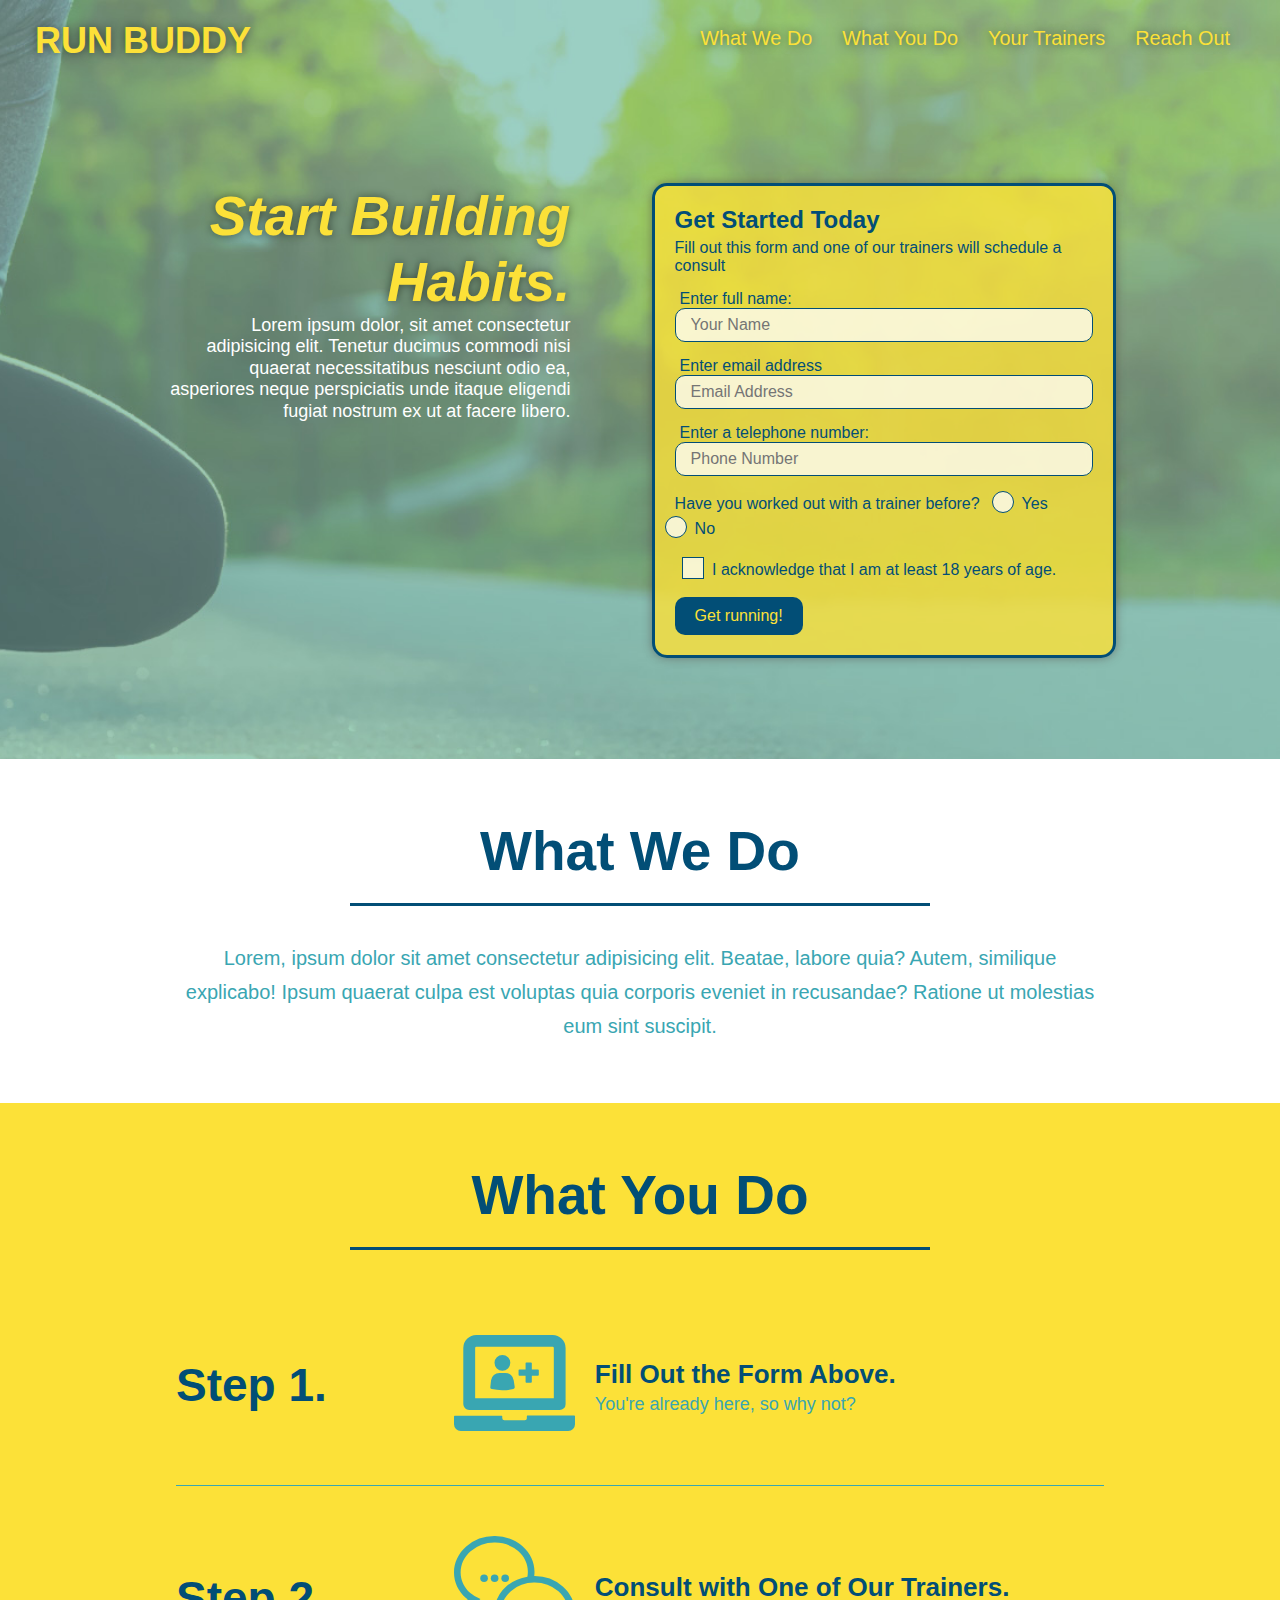
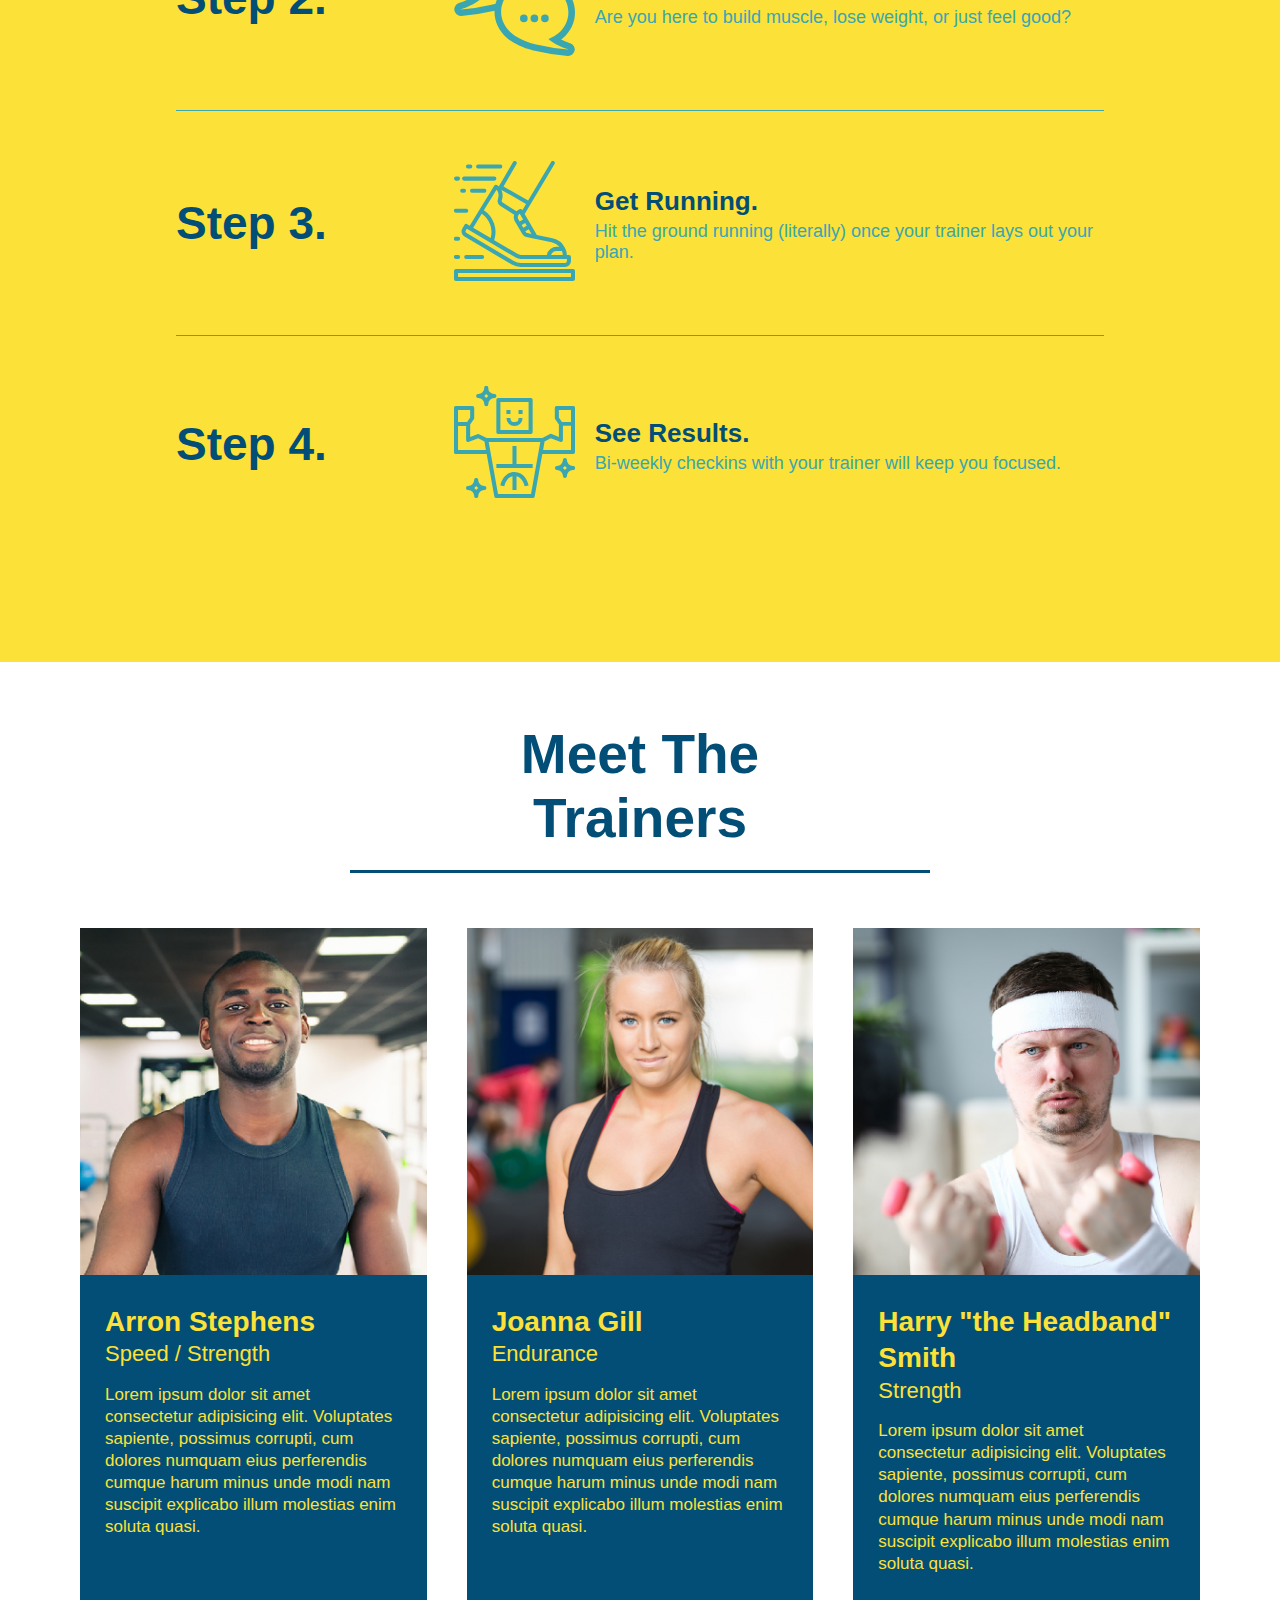
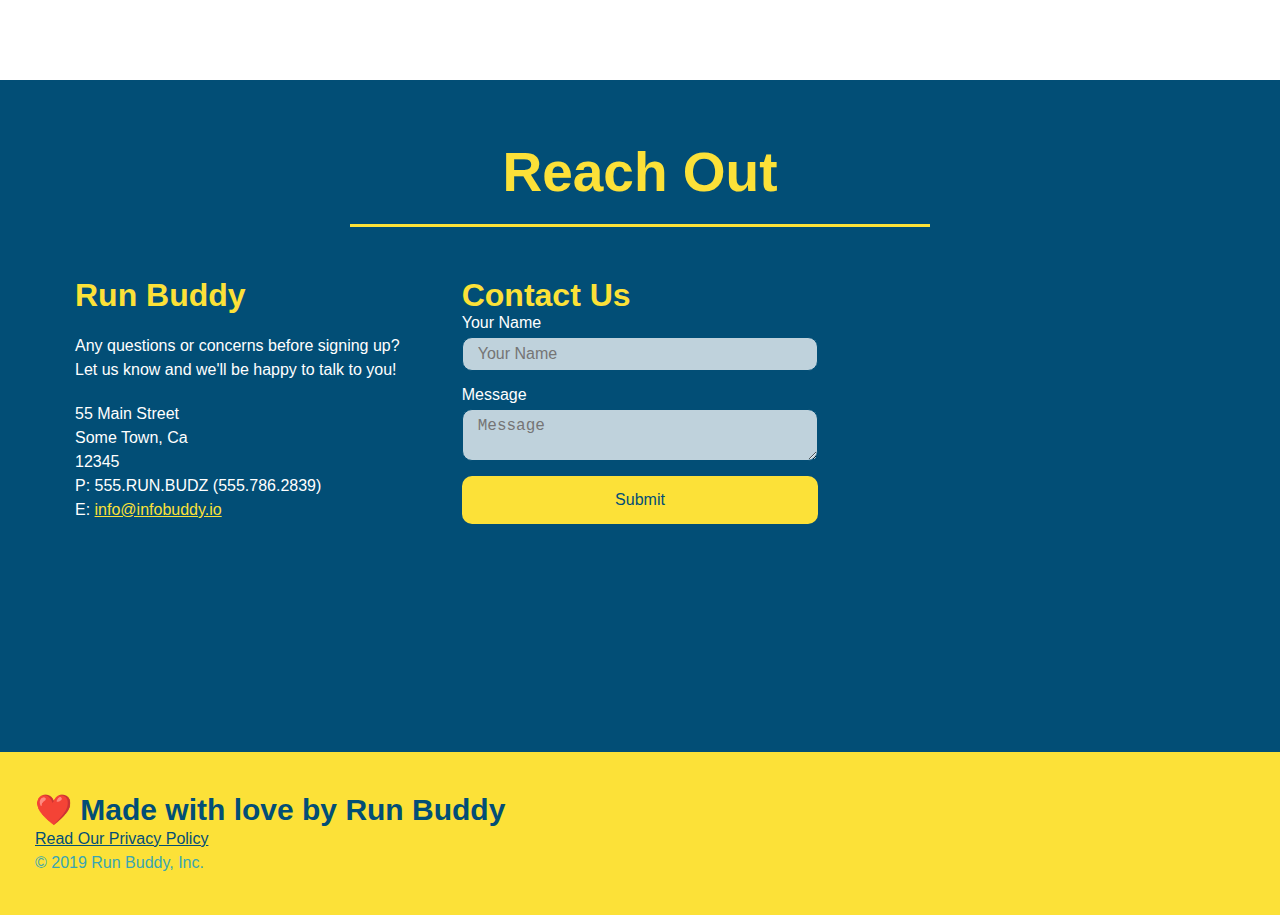
<file: index.html>
<!DOCTYPE html>
<html lang="en">
    <head>
        <meta charset="UTF-8" />
        <title>Run Buddy</title>
        <link rel="stylesheet" href="./assets/css/style.css"/>
        <meta name="viewport" content="width=device-width, initial-scale=1.0"/>
    </head>
    <body>
        <!--navigation-->
        <header>
            <h1>
                <a href="./index.html">RUN BUDDY</a>
            </h1>
            <nav>
                <ul>
                    <li>
                        <a href="#what-we-do">What We Do</a>
                    </li>
                    <li>
                        <a href="#what-you-do">What You Do</a>
                    </li>
                    <li>
                        <a href="#your-trainers">Your Trainers</a>
                    </li>
                    <li>
                        <a href="#reach-out">Reach Out</a>
                    </li>
                </ul>
            </nav>
        </header>

        <!--hero/jumbotron-->
        <section class="hero">

            <div class="hero-cta">
                <h2>Start Building Habits.</h2>
                <p>
                    Lorem ipsum dolor, sit amet consectetur adipisicing elit. Tenetur ducimus commodi nisi quaerat necessitatibus nesciunt odio ea, asperiores neque perspiciatis unde itaque eligendi fugiat nostrum ex ut at facere libero.
                </p>
            </div>
            
            <div class="hero-form">
                <h3>Get Started Today</h3>
                <p>Fill out this form and one of our trainers will schedule a consult</p>
                <form>
                    <label for="name">Enter full name:</label>
                    <input type="text" placeholder="Your Name" name="name" id="name" class="form-input"/>
                    <label for="email">Enter email address</label>
                    <input type="email" placeholder="Email Address" name="email" id="email" class="form-input"/>
                    <label for="phone">Enter a telephone number:</label>
                    <input type="tel" placeholder="Phone Number" name="phone" id="phone" class="form-input"/>
                <p>
                    Have you worked out with a trainer before?
                    <span class="radio-wrapper">
                        <input type="radio" name="trainer-confirm" id="trainer-yes"/>
                        <label for="trainer-yes">Yes</label>
                    </span>
                    <span class="radio-wrapper">
                        <input type="radio" name="trainer-confirm" id="trainer-no"/>
                        <label for="trainer-no">No</label>
                    </span>
                </p>
                <p>
                    <span class="checkbox-wrapper">
                        <input type="checkbox" name="age-conform" id="checkbox"/>
                        <label for="checkbox">
                        I acknowledge that I am at least 18 years of age.
                        </label>
                    </span>
                </p>
                    <button type="submit">
                        Get running!
                    </button>
                </form>
            </div>
        </section>

        <section id="what-we-do" class="intro">
            <div class="flex-row">
                <h2 class="section-title primary-border">What We Do</h2>
            </div>
            
            <div class="flex-row">
                <p>
                    Lorem, ipsum dolor sit amet consectetur adipisicing elit. Beatae, labore quia? Autem, similique explicabo! Ipsum quaerat culpa est voluptas quia corporis eveniet in recusandae? Ratione ut molestias eum sint suscipit.
                </p>
            </div>
        </section>

        <section id="what-you-do" class="steps">
            <div class="flex-row">
            <h2 class="section-title secondary-border">What You Do</h2>
            </div>

            <div class="step">
                <h3>Step 1.</h3>
                <div class="step-info">
                    <div class="step-img">
                        <img src="./assets/images/step-1.svg" alt=""/>
                    </div>
                    <div class="step-text">
                        <h4>Fill Out the Form Above.</h4>
                        <p>You're already here, so why not?</p>
                    </div>
                </div>
            </div>

            <div class="step">
                <h3>Step 2.</h3>
                <div class="step-info">
                    <div class="step-img">
                        <img src="./assets/images/step-2.svg" alt=""/>
                    </div>
                    <div class="step-text">
                        <h4>Consult with One of Our Trainers.</h4>
                        <p>Are you here to build muscle, lose weight, or just feel good?</p>
                    </div>
                </div>
            </div>

            <div class="step">
                <h3>Step 3.</h3>
                <div class="step-info">
                    <div class="step-img">
                        <img src="./assets/images/step-3.svg" alt=""/>
                    </div>
                    <div class="step-text">
                        <h4>Get Running.</h4>
                        <p>Hit the ground running (literally) once your trainer lays out your plan.</p>
                    </div>
                </div>
            </div>

            <div class="step">
                <h3>Step 4.</h3>
                <div class="step-info">
                    <div class="step-img">
                        <img src="./assets/images/step-4.svg" alt=""/>
                    </div>
                    <div class="step-text">
                        <h4>See Results.</h4>
                        <p>Bi-weekly checkins with your trainer will keep you focused.</p>
                    </div>
                </div>
            </div>
        </section>

        <section id="your-trainers">
            <div class="flex-row">
            <h2 class="section-title primary-border">
                Meet The Trainers
            </h2>
            </div>

            <div class="trainers">
                <article class="trainer">
                <img src="./assets/images/trainer-1.jpg" alt="Arron Stephens in his workout clothes, ready to pump iron"/>
                <div class="trainer-bio">
                    <h3 class="trainer-name">Arron Stephens</h3>
                    <h4 class="trainer-role">Speed / Strength</h4>
                    <p>
                        Lorem ipsum dolor sit amet consectetur adipisicing elit. Voluptates sapiente, possimus corrupti, cum dolores numquam eius perferendis cumque harum minus unde modi nam suscipit explicabo illum molestias enim soluta quasi.
                    </p>
                </div>
            </article>   
            
            <article class="trainer"> 
                <img src="./assets/images/trainer-2.jpg" alt="Joanna Gill cooling off after a workout"/>
                <div class="trainer-bio">
                    <h3 class="trainer-name">Joanna Gill</h3>
                    <h4 class="trainer-role">Endurance</h4>
                    <p>
                        Lorem ipsum dolor sit amet consectetur adipisicing elit. Voluptates sapiente, possimus corrupti, cum dolores numquam eius perferendis cumque harum minus unde modi nam suscipit explicabo illum molestias enim soluta quasi.
                    </p>
                </div>
            </article>

            <article class="trainer">
                <img src="./assets/images/trainer-3.jpg" alt="Harry Smith wearing a headband and lifting comically small pink weight"/>
                <div class="trainer-bio">
                    <h3 class="trainer-name">Harry "the Headband" Smith</h3>
                    <h4 class="trainer-role">Strength</h4>
                    <p>
                        Lorem ipsum dolor sit amet consectetur adipisicing elit. Voluptates sapiente, possimus corrupti, cum dolores numquam eius perferendis cumque harum minus unde modi nam suscipit explicabo illum molestias enim soluta quasi.
                    </p>
                </div>
            </article>
            </div>
        </section>

        <section id="reach-out" class="contact">

            <div class="flex-row">
            <h2 class="section-title secondary-border">Reach Out</h2>
            </div>

            <div class="contact-info">
                <div>
                <h3>Run Buddy</h3>
                <p>
                    Any questions or concerns before signing up?
                    <br/>
                    Let us know and we'll be happy to talk to you!
                </p>
                <address>
                    55 Main Street <br/>
                    Some Town, Ca <br/>
                    12345 <br/>
                    P: 555.RUN.BUDZ (555.786.2839) <br/>
                    E: <a href="mailto:info@runbuddy.io">info@infobuddy.io</a>
                </address>
                </div>

                <div class="contact-form">
                    <h3>Contact Us</h3>
                    <form>
                        <label for="contact-name">Your Name</label>
                        <input type="text" id="contact-name" placeholder="Your Name"/>

                        <label for="contact-message">Message</label>
                        <textarea id="contact-message" placeholder="Message"></textarea>

                        <button type="submit">Submit</button>
                    </form>
                </div>

                <iframe src="https://www.google.com/maps/embed?pb=!1m18!1m12!1m3!1d3147.1079747227936!2d-120.42364418397035!3d37.92790791110593!2m3!1f0!2f0!3f0!3m2!1i1024!2i768!4f13.1!3m3!1m2!1s0x8090c49129b6ac57%3A0xb56c7eb95a2cd8bd!2sMain%20St%2C%20California%2095327!5e0!3m2!1sen!2sus!4v1616426329495!5m2!1sen!2sus" 
                width="400" 
                height="400" 
                style="border:0;" 
                allowfullscreen="" 
                loading="lazy">
                </iframe>
            </div>
        </section>

        <footer>
            <h2>❤️ Made with love by Run Buddy</h2>
            <div>
                <a href="./privacy-policy.html">Read Our Privacy Policy</a><br/>
                &copy; 2019 Run Buddy, Inc.
            </div>
        </footer>       
    </body>
</html>
</file>
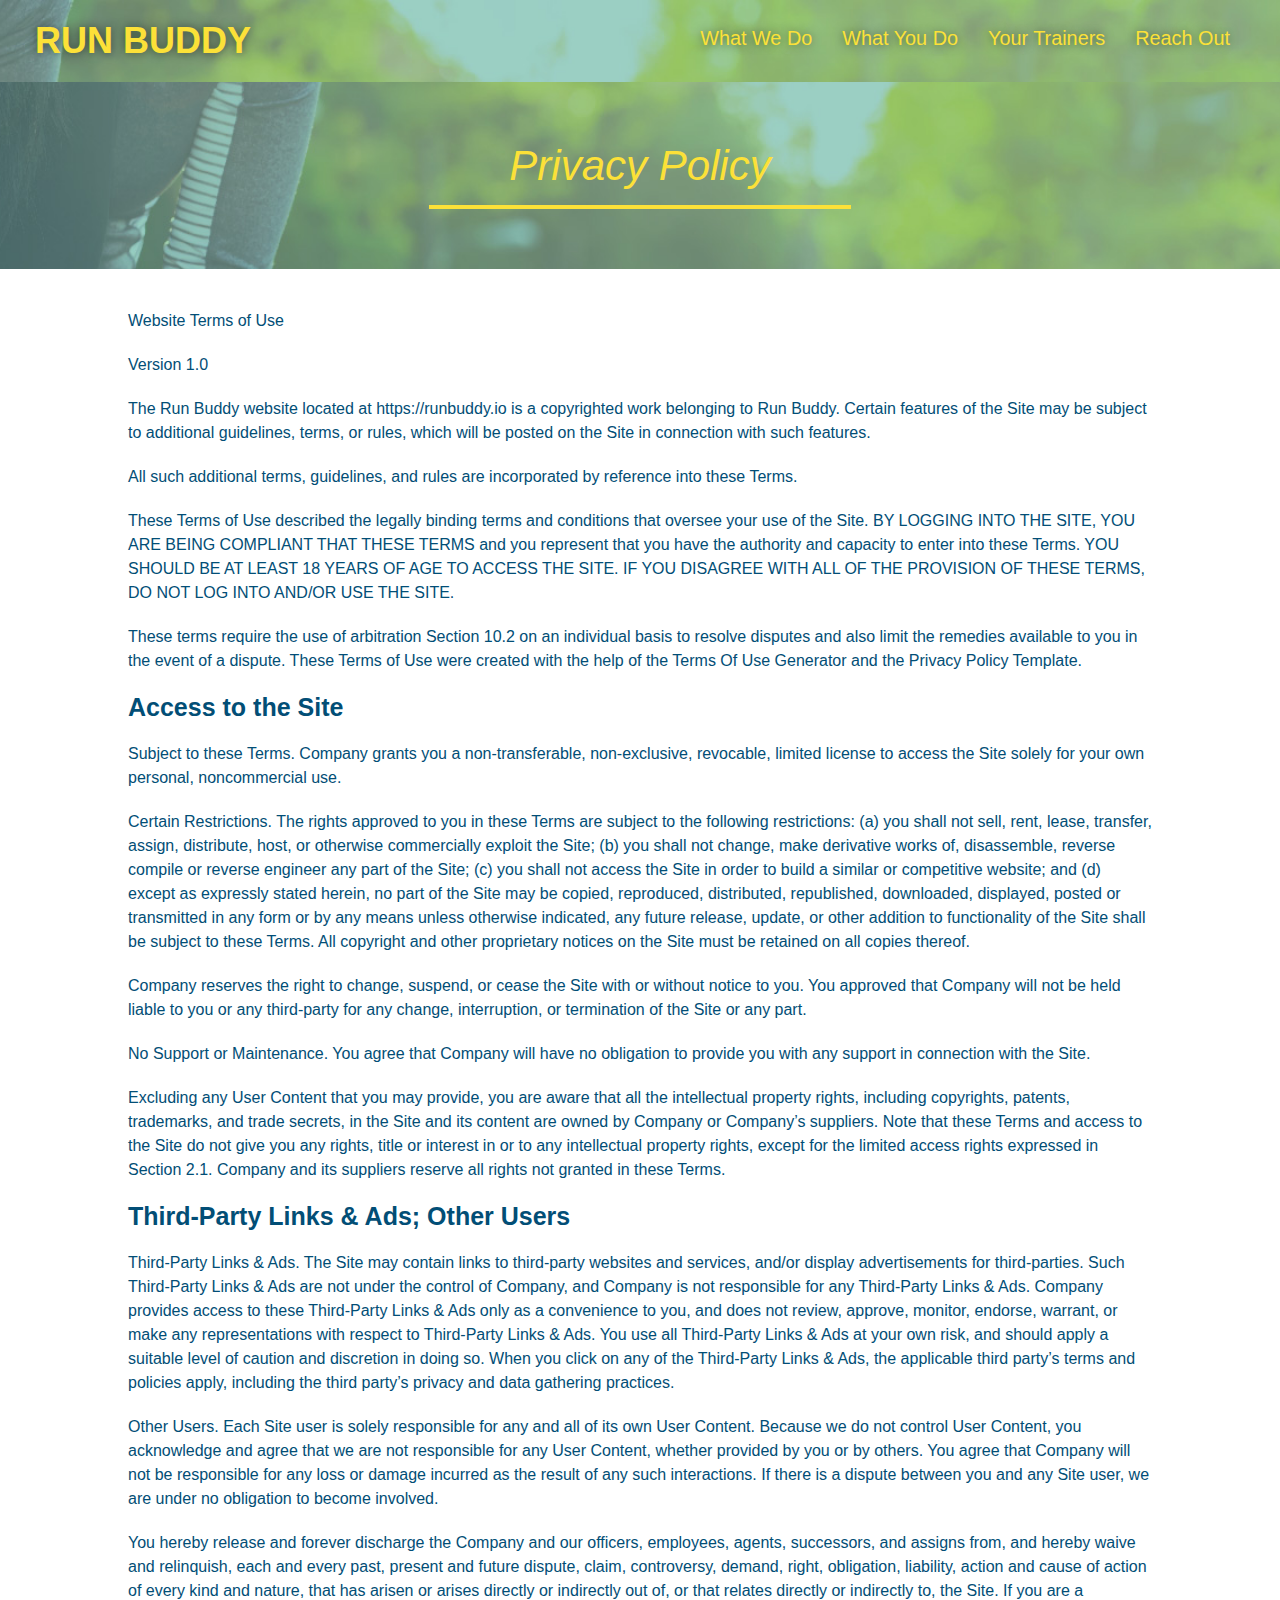
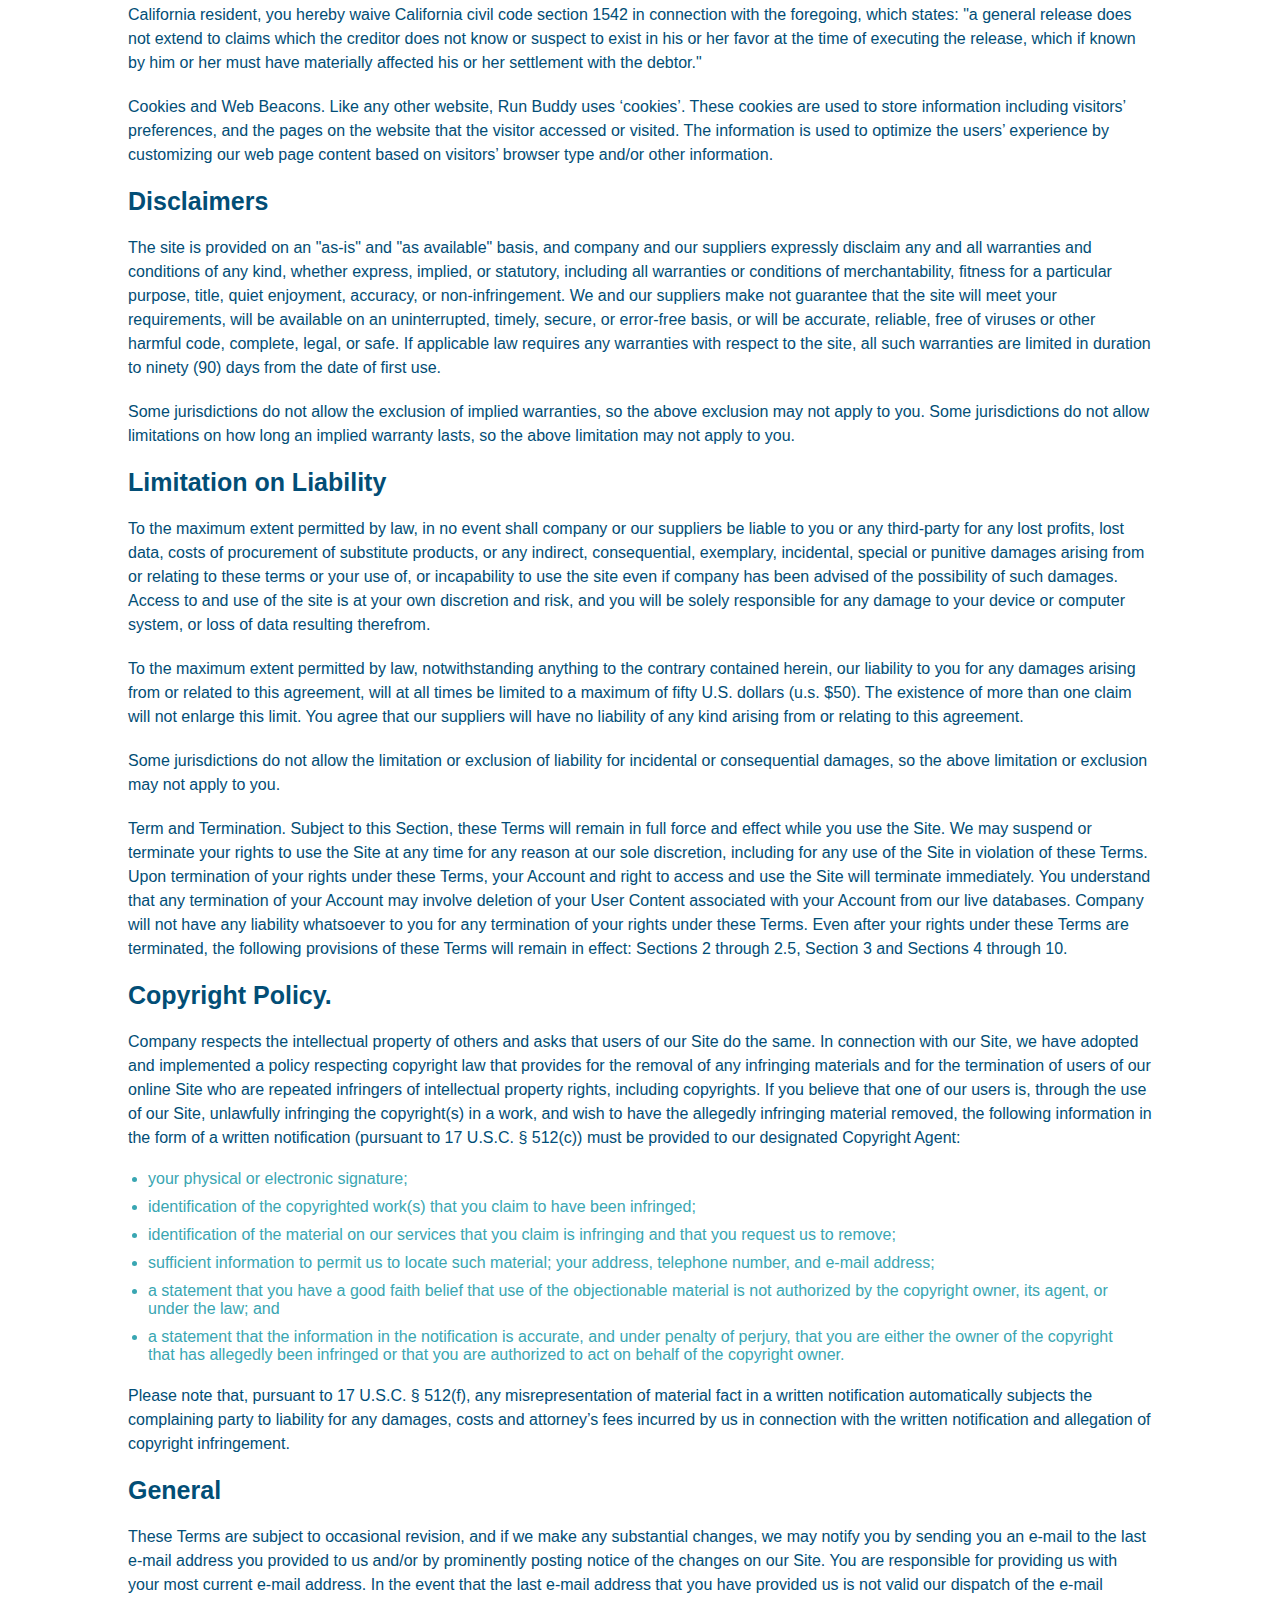
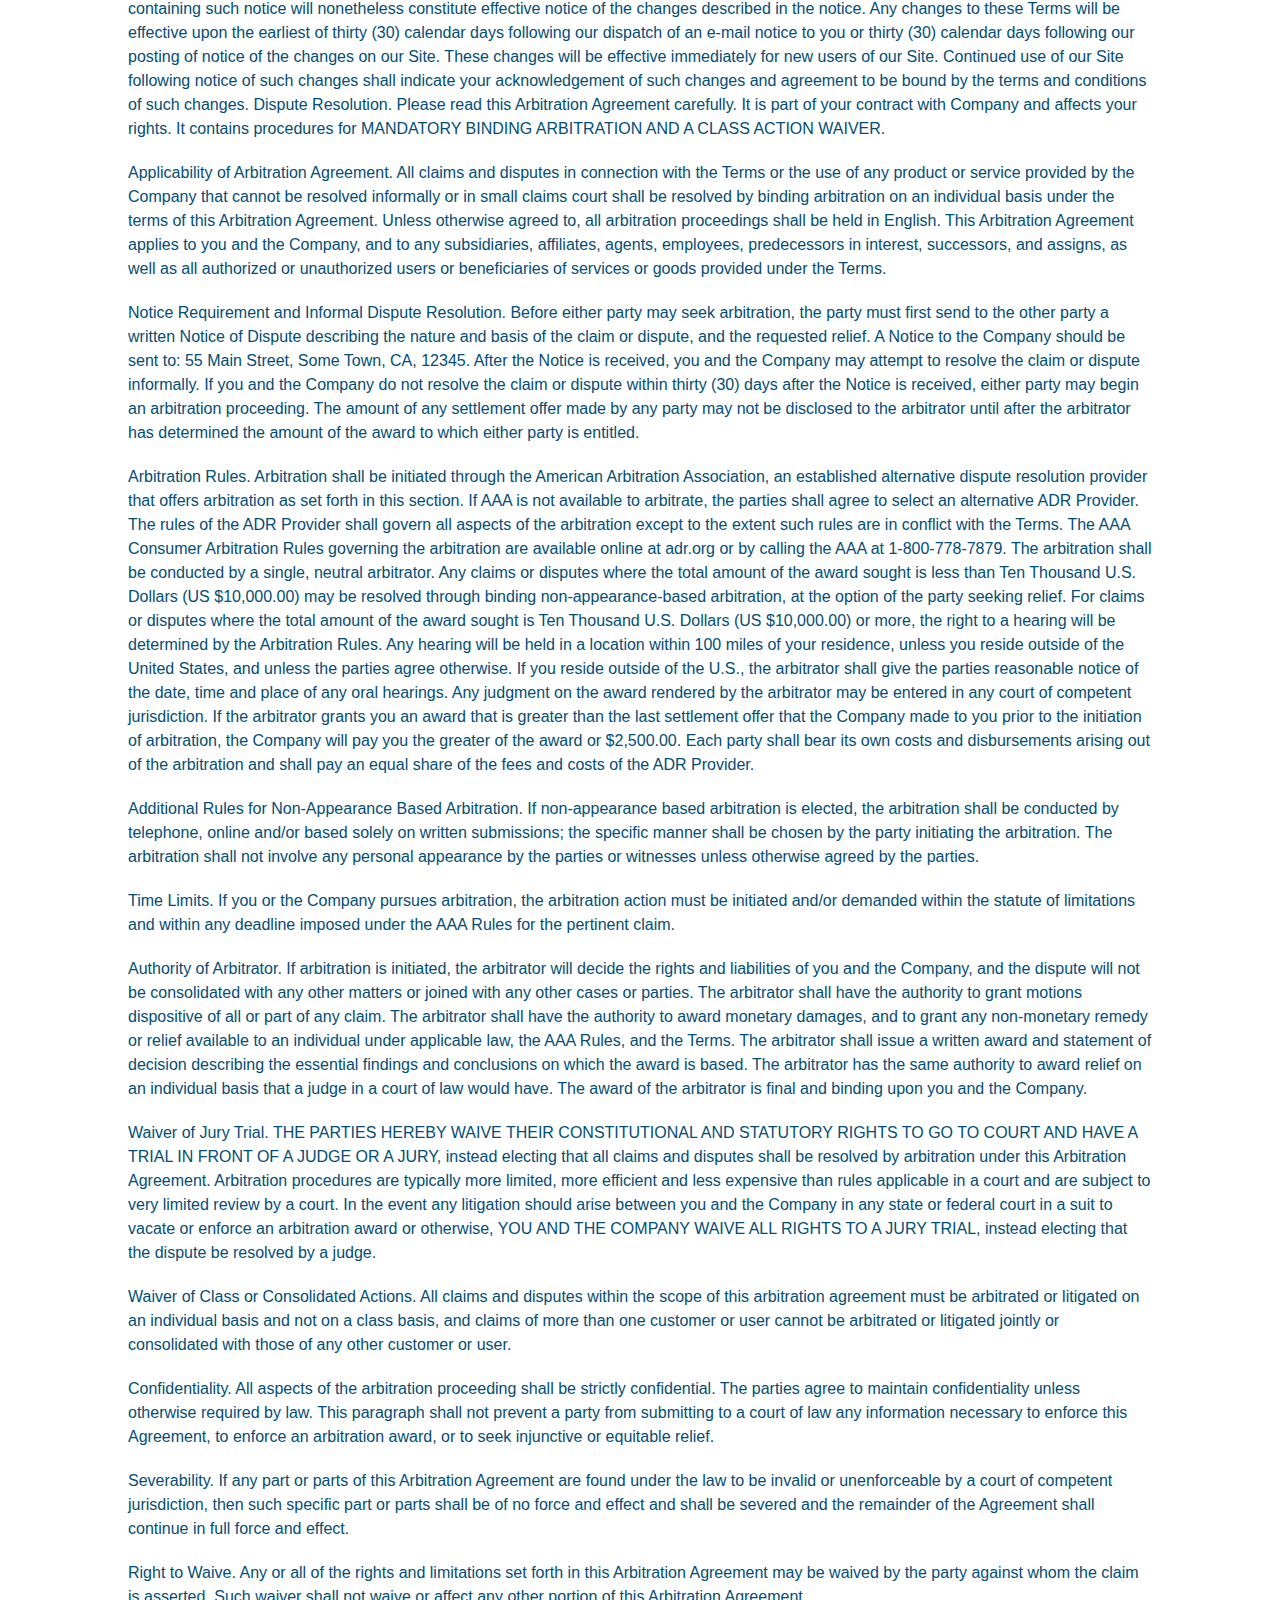
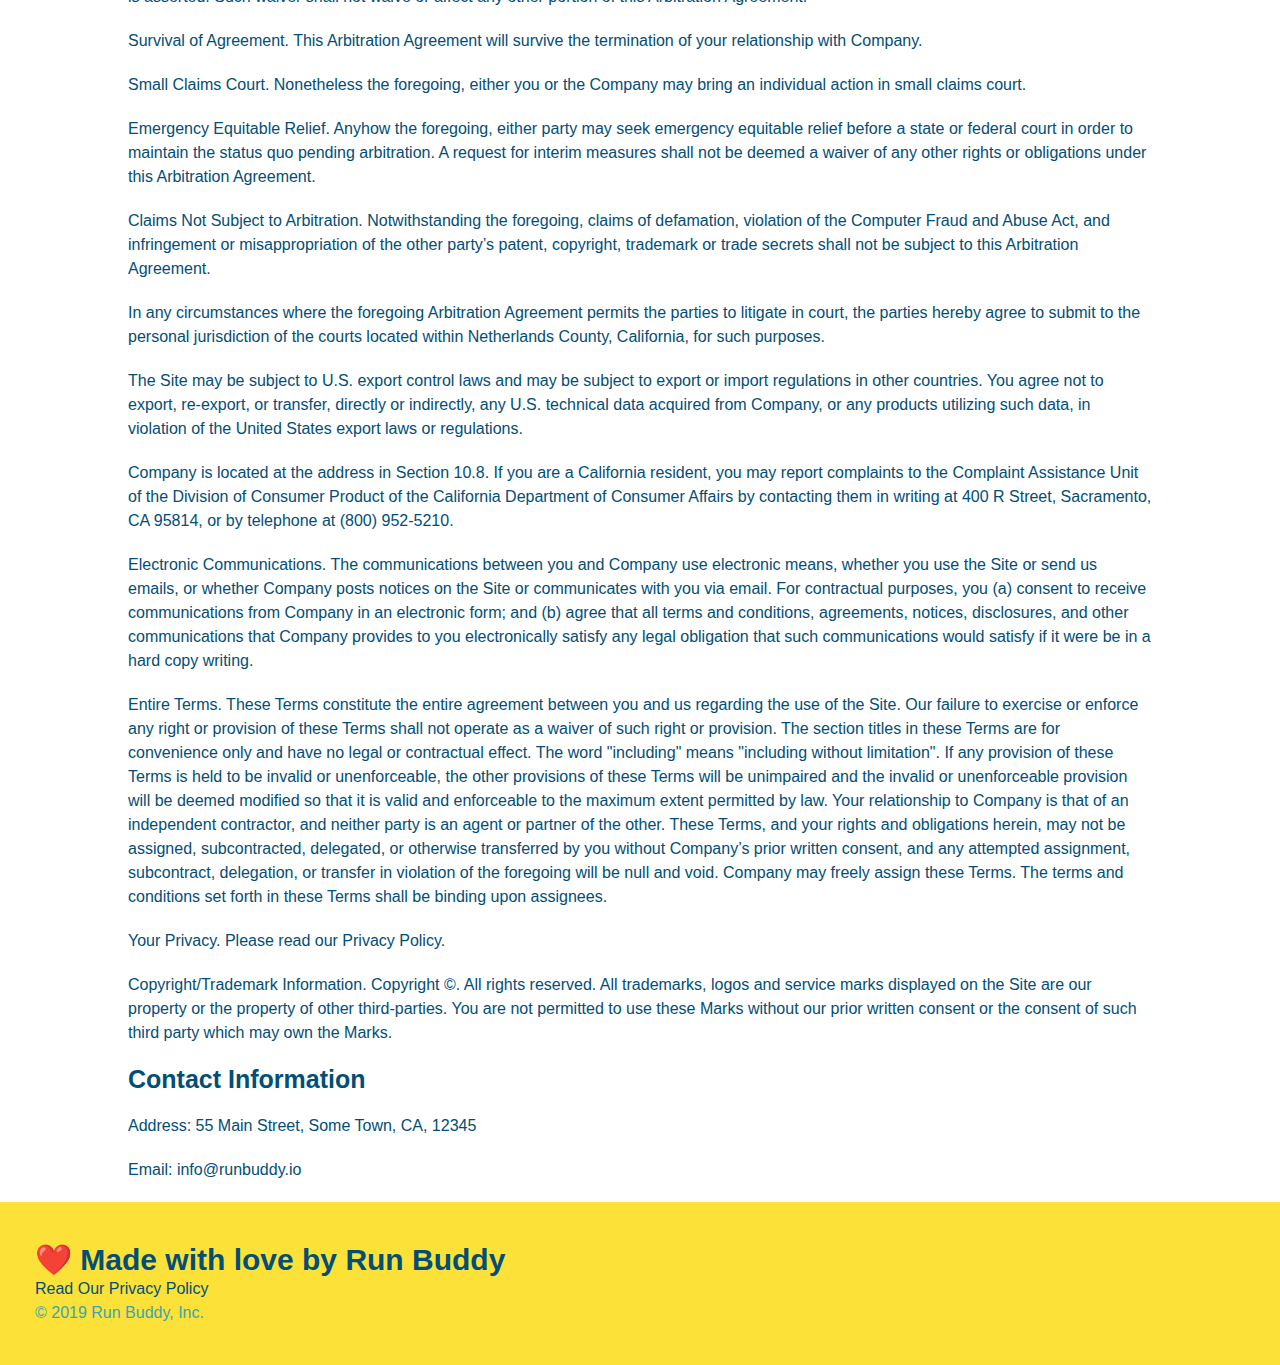
<file: privacy-policy.html>
<!DOCTYPE html>
<html lang="en">
  <head>
    <meta charset="UTF-8"/>
    <title class >Privacy Policy - Run Buddy</title>  
    <link rel="stylesheet" href="./assets/css/style.css"/>
    <link rel="stylesheet" href="./assets/css/secondary-styles.css"/>
    <meta name="viewport" content="width=device-width, initial-scale=1.0"/>
  </head>

  <body>
    <header>
        <h1>
            <a href="./index.html">RUN BUDDY</a>
        </h1>
        <nav>
            <ul>
                <li>
                    <a href="./index.html#what-we-do">What We Do</a>
                </li>
                <li>
                    <a href="./index.html#what-you-do">What You Do</a>
                </li>
                <li>
                    <a href="./index.html#your-trainers">Your Trainers</a>
                </li>
                <li>
                    <a href="./index.html#reach-out">Reach Out</a>
                </li>
            </ul>
        </nav>
    </header>
  
    <section class="hero">
      <h2 class="page-title">
        Privacy Policy
      </h2>
    </section>

    <article class="secondary-content">

    <p>
        Website Terms of Use
      </p>

      <p>
        Version 1.0
      </p>

      <p>
        The Run Buddy website located at https://runbuddy.io is a copyrighted work belonging to Run Buddy. Certain
        features of the Site may be subject to additional guidelines, terms, or rules, which will be posted on the Site
        in connection with such features.
      </p>

      <p>
        All such additional terms, guidelines, and rules are incorporated by reference into these Terms.
      </p>

      <p>
        These Terms of Use described the legally binding terms and conditions that oversee your use of the Site. BY
        LOGGING INTO THE SITE, YOU ARE BEING COMPLIANT THAT THESE TERMS and you represent that you have the authority
        and capacity to enter into these Terms. YOU SHOULD BE AT LEAST 18 YEARS OF AGE TO ACCESS THE SITE. IF YOU
        DISAGREE WITH ALL OF THE PROVISION OF THESE TERMS, DO NOT LOG INTO AND/OR USE THE SITE.
      </p>

      <p>
        These terms require the use of arbitration Section 10.2 on an individual basis to resolve disputes and also
        limit the remedies available to you in the event of a dispute. These Terms of Use were created with the help of
        the Terms Of Use Generator and the Privacy Policy Template.
      </p>

      <h3>
        Access to the Site
      </h3>

      <p>
        Subject to these Terms. Company grants you a non-transferable, non-exclusive, revocable, limited license to
        access the Site solely for your own personal, noncommercial use.
      </p>

      <p>
        Certain Restrictions. The rights approved to you in these Terms are subject to the following restrictions: (a)
        you shall not sell, rent, lease, transfer, assign, distribute, host, or otherwise commercially exploit the Site;
        (b) you shall not change, make derivative works of, disassemble, reverse compile or reverse engineer any part of
        the Site; (c) you shall not access the Site in order to build a similar or competitive website; and (d) except
        as expressly stated herein, no part of the Site may be copied, reproduced, distributed, republished, downloaded,
        displayed, posted or transmitted in any form or by any means unless otherwise indicated, any future release,
        update, or other addition to functionality of the Site shall be subject to these Terms. All copyright and other
        proprietary notices on the Site must be retained on all copies thereof.
      </p>

      <p>
        Company reserves the right to change, suspend, or cease the Site with or without notice to you. You approved
        that Company will not be held liable to you or any third-party for any change, interruption, or termination of
        the Site or any part.
      </p>

      <p>
        No Support or Maintenance. You agree that Company will have no obligation to provide you with any support in
        connection with the Site.
      </p>

      <p>
        Excluding any User Content that you may provide, you are aware that all the intellectual property rights,
        including copyrights, patents, trademarks, and trade secrets, in the Site and its content are owned by Company
        or Company’s suppliers. Note that these Terms and access to the Site do not give you any rights, title or
        interest in or to any intellectual property rights, except for the limited access rights expressed in Section
        2.1. Company and its suppliers reserve all rights not granted in these Terms.
      </p>

      <h3>
        Third-Party Links & Ads; Other Users
      </h3>

      <p>
        Third-Party Links & Ads. The Site may contain links to third-party websites and services, and/or display
        advertisements for third-parties. Such Third-Party Links & Ads are not under the control of Company, and Company
        is not responsible for any Third-Party Links & Ads. Company provides access to these Third-Party Links & Ads
        only as a convenience to you, and does not review, approve, monitor, endorse, warrant, or make any
        representations with respect to Third-Party Links & Ads. You use all Third-Party Links & Ads at your own risk,
        and should apply a suitable level of caution and discretion in doing so. When you click on any of the
        Third-Party Links & Ads, the applicable third party’s terms and policies apply, including the third party’s
        privacy and data gathering practices.
      </p>

      <p>
        Other Users. Each Site user is solely responsible for any and all of its own User Content. Because we do not
        control User Content, you acknowledge and agree that we are not responsible for any User Content, whether
        provided by you or by others. You agree that Company will not be responsible for any loss or damage incurred as
        the result of any such interactions. If there is a dispute between you and any Site user, we are under no
        obligation to become involved.
      </p>

      <p>
        You hereby release and forever discharge the Company and our officers, employees, agents, successors, and
        assigns from, and hereby waive and relinquish, each and every past, present and future dispute, claim,
        controversy, demand, right, obligation, liability, action and cause of action of every kind and nature, that has
        arisen or arises directly or indirectly out of, or that relates directly or indirectly to, the Site. If you are
        a California resident, you hereby waive California civil code section 1542 in connection with the foregoing,
        which states: "a general release does not extend to claims which the creditor does not know or suspect to exist
        in his or her favor at the time of executing the release, which if known by him or her must have materially
        affected his or her settlement with the debtor."
      </p>

      <p>
        Cookies and Web Beacons. Like any other website, Run Buddy uses ‘cookies’. These cookies are used to store
        information including visitors’ preferences, and the pages on the website that the visitor accessed or visited.
        The information is used to optimize the users’ experience by customizing our web page content based on visitors’
        browser type and/or other information.
      </p>

      <h3>
        Disclaimers
      </h3>

      <p>
        The site is provided on an "as-is" and "as available" basis, and company and our suppliers expressly disclaim
        any and all warranties and conditions of any kind, whether express, implied, or statutory, including all
        warranties or conditions of merchantability, fitness for a particular purpose, title, quiet enjoyment, accuracy,
        or non-infringement. We and our suppliers make not guarantee that the site will meet your requirements, will be
        available on an uninterrupted, timely, secure, or error-free basis, or will be accurate, reliable, free of
        viruses or other harmful code, complete, legal, or safe. If applicable law requires any warranties with respect
        to the site, all such warranties are limited in duration to ninety (90) days from the date of first use.
      </p>

      <p>
        Some jurisdictions do not allow the exclusion of implied warranties, so the above exclusion may not apply to
        you. Some jurisdictions do not allow limitations on how long an implied warranty lasts, so the above limitation
        may not apply to you.
      </p>

      <h3>
        Limitation on Liability
      </h3>

      <p>
        To the maximum extent permitted by law, in no event shall company or our suppliers be liable to you or any
        third-party for any lost profits, lost data, costs of procurement of substitute products, or any indirect,
        consequential, exemplary, incidental, special or punitive damages arising from or relating to these terms or
        your use of, or incapability to use the site even if company has been advised of the possibility of such
        damages. Access to and use of the site is at your own discretion and risk, and you will be solely responsible
        for any damage to your device or computer system, or loss of data resulting therefrom.
      </p>

      <p>
        To the maximum extent permitted by law, notwithstanding anything to the contrary contained herein, our liability
        to you for any damages arising from or related to this agreement, will at all times be limited to a maximum of
        fifty U.S. dollars (u.s. $50). The existence of more than one claim will not enlarge this limit. You agree that
        our suppliers will have no liability of any kind arising from or relating to this agreement.
      </p>

      <p>
        Some jurisdictions do not allow the limitation or exclusion of liability for incidental or consequential
        damages, so the above limitation or exclusion may not apply to you.
      </p>

      <p>
        Term and Termination. Subject to this Section, these Terms will remain in full force and effect while you use
        the Site. We may suspend or terminate your rights to use the Site at any time for any reason at our sole
        discretion, including for any use of the Site in violation of these Terms. Upon termination of your rights under
        these Terms, your Account and right to access and use the Site will terminate immediately. You understand that
        any termination of your Account may involve deletion of your User Content associated with your Account from our
        live databases. Company will not have any liability whatsoever to you for any termination of your rights under
        these Terms. Even after your rights under these Terms are terminated, the following provisions of these Terms
        will remain in effect: Sections 2 through 2.5, Section 3 and Sections 4 through 10.
      </p>

      <h3>
        Copyright Policy.
      </h3>

      <p>
        Company respects the intellectual property of others and asks that users of our Site do the same. In connection
        with our Site, we have adopted and implemented a policy respecting copyright law that provides for the removal
        of any infringing materials and for the termination of users of our online Site who are repeated infringers of
        intellectual property rights, including copyrights. If you believe that one of our users is, through the use of
        our Site, unlawfully infringing the copyright(s) in a work, and wish to have the allegedly infringing material
        removed, the following information in the form of a written notification (pursuant to 17 U.S.C. § 512(c)) must
        be provided to our designated Copyright Agent:
      </p>

      <ul>
        <li>
          your physical or electronic signature;
        </li>
        <li>
          identification of the copyrighted work(s) that you claim to have been infringed;
        </li>
        <li>
          identification of the material on our services that you claim is infringing and that you request us to remove;
        </li>
        <li>
          sufficient information to permit us to locate such material; your address, telephone number, and e-mail
          address;
        </li>
        <li>
          a statement that you have a good faith belief that use of the objectionable material is not authorized by the
          copyright owner, its agent, or under the law; and
        </li>
        <li>
          a statement that the information in the notification is accurate, and under penalty of perjury, that you are
          either the owner of the copyright that has allegedly been infringed or that you are authorized to act on
          behalf of the copyright owner.
        </li>
      </ul>

      <p>
        Please note that, pursuant to 17 U.S.C. § 512(f), any misrepresentation of material fact in a written
        notification automatically subjects the complaining party to liability for any damages, costs and attorney’s
        fees incurred by us in connection with the written notification and allegation of copyright infringement.
      </p>

      <h3>
        General
      </h3>

      <p>
        These Terms are subject to occasional revision, and if we make any substantial changes, we may notify you by
        sending you an e-mail to the last e-mail address you provided to us and/or by prominently posting notice of the
        changes on our Site. You are responsible for providing us with your most current e-mail address. In the event
        that the last e-mail address that you have provided us is not valid our dispatch of the e-mail containing such
        notice will nonetheless constitute effective notice of the changes described in the notice. Any changes to these
        Terms will be effective upon the earliest of thirty (30) calendar days following our dispatch of an e-mail
        notice to you or thirty (30) calendar days following our posting of notice of the changes on our Site. These
        changes will be effective immediately for new users of our Site. Continued use of our Site following notice of
        such changes shall indicate your acknowledgement of such changes and agreement to be bound by the terms and
        conditions of such changes. Dispute Resolution. Please read this Arbitration Agreement carefully. It is part of
        your contract with Company and affects your rights. It contains procedures for MANDATORY BINDING ARBITRATION AND
        A CLASS ACTION WAIVER.
      </p>

      <p>
        Applicability of Arbitration Agreement. All claims and disputes in connection with the Terms or the use of any
        product or service provided by the Company that cannot be resolved informally or in small claims court shall be
        resolved by binding arbitration on an individual basis under the terms of this Arbitration Agreement. Unless
        otherwise agreed to, all arbitration proceedings shall be held in English. This Arbitration Agreement applies to
        you and the Company, and to any subsidiaries, affiliates, agents, employees, predecessors in interest,
        successors, and assigns, as well as all authorized or unauthorized users or beneficiaries of services or goods
        provided under the Terms.
      </p>

      <p>
        Notice Requirement and Informal Dispute Resolution. Before either party may seek arbitration, the party must
        first send to the other party a written Notice of Dispute describing the nature and basis of the claim or
        dispute, and the requested relief. A Notice to the Company should be sent to: 55 Main Street, Some Town, CA,
        12345. After the Notice is received, you and the Company may attempt to resolve the claim or dispute informally.
        If you and the Company do not resolve the claim or dispute within thirty (30) days after the Notice is received,
        either party may begin an arbitration proceeding. The amount of any settlement offer made by any party may not
        be disclosed to the arbitrator until after the arbitrator has determined the amount of the award to which either
        party is entitled.
      </p>

      <p>
        Arbitration Rules. Arbitration shall be initiated through the American Arbitration Association, an established
        alternative dispute resolution provider that offers arbitration as set forth in this section. If AAA is not
        available to arbitrate, the parties shall agree to select an alternative ADR Provider. The rules of the ADR
        Provider shall govern all aspects of the arbitration except to the extent such rules are in conflict with the
        Terms. The AAA Consumer Arbitration Rules governing the arbitration are available online at adr.org or by
        calling the AAA at 1-800-778-7879. The arbitration shall be conducted by a single, neutral arbitrator. Any
        claims or disputes where the total amount of the award sought is less than Ten Thousand U.S. Dollars (US
        $10,000.00) may be resolved through binding non-appearance-based arbitration, at the option of the party seeking
        relief. For claims or disputes where the total amount of the award sought is Ten Thousand U.S. Dollars (US
        $10,000.00) or more, the right to a hearing will be determined by the Arbitration Rules. Any hearing will be
        held in a location within 100 miles of your residence, unless you reside outside of the United States, and
        unless the parties agree otherwise. If you reside outside of the U.S., the arbitrator shall give the parties
        reasonable notice of the date, time and place of any oral hearings. Any judgment on the award rendered by the
        arbitrator may be entered in any court of competent jurisdiction. If the arbitrator grants you an award that is
        greater than the last settlement offer that the Company made to you prior to the initiation of arbitration, the
        Company will pay you the greater of the award or $2,500.00. Each party shall bear its own costs and
        disbursements arising out of the arbitration and shall pay an equal share of the fees and costs of the ADR
        Provider.
      </p>

      <p>
        Additional Rules for Non-Appearance Based Arbitration. If non-appearance based arbitration is elected, the
        arbitration shall be conducted by telephone, online and/or based solely on written submissions; the specific
        manner shall be chosen by the party initiating the arbitration. The arbitration shall not involve any personal
        appearance by the parties or witnesses unless otherwise agreed by the parties.
      </p>

      <p>
        Time Limits. If you or the Company pursues arbitration, the arbitration action must be initiated and/or demanded
        within the statute of limitations and within any deadline imposed under the AAA Rules for the pertinent claim.
      </p>

      <p>
        Authority of Arbitrator. If arbitration is initiated, the arbitrator will decide the rights and liabilities of
        you and the Company, and the dispute will not be consolidated with any other matters or joined with any other
        cases or parties. The arbitrator shall have the authority to grant motions dispositive of all or part of any
        claim. The arbitrator shall have the authority to award monetary damages, and to grant any non-monetary remedy
        or relief available to an individual under applicable law, the AAA Rules, and the Terms. The arbitrator shall
        issue a written award and statement of decision describing the essential findings and conclusions on which the
        award is based. The arbitrator has the same authority to award relief on an individual basis that a judge in a
        court of law would have. The award of the arbitrator is final and binding upon you and the Company.
      </p>

      <p>
        Waiver of Jury Trial. THE PARTIES HEREBY WAIVE THEIR CONSTITUTIONAL AND STATUTORY RIGHTS TO GO TO COURT AND HAVE
        A TRIAL IN FRONT OF A JUDGE OR A JURY, instead electing that all claims and disputes shall be resolved by
        arbitration under this Arbitration Agreement. Arbitration procedures are typically more limited, more efficient
        and less expensive than rules applicable in a court and are subject to very limited review by a court. In the
        event any litigation should arise between you and the Company in any state or federal court in a suit to vacate
        or enforce an arbitration award or otherwise, YOU AND THE COMPANY WAIVE ALL RIGHTS TO A JURY TRIAL, instead
        electing that the dispute be resolved by a judge.
      </p>

      <p>
        Waiver of Class or Consolidated Actions. All claims and disputes within the scope of this arbitration agreement
        must be arbitrated or litigated on an individual basis and not on a class basis, and claims of more than one
        customer or user cannot be arbitrated or litigated jointly or consolidated with those of any other customer or
        user.
      </p>

      <p>
        Confidentiality. All aspects of the arbitration proceeding shall be strictly confidential. The parties agree to
        maintain confidentiality unless otherwise required by law. This paragraph shall not prevent a party from
        submitting to a court of law any information necessary to enforce this Agreement, to enforce an arbitration
        award, or to seek injunctive or equitable relief.
      </p>

      <p>
        Severability. If any part or parts of this Arbitration Agreement are found under the law to be invalid or
        unenforceable by a court of competent jurisdiction, then such specific part or parts shall be of no force and
        effect and shall be severed and the remainder of the Agreement shall continue in full force and effect.
      </p>

      <p>
        Right to Waive. Any or all of the rights and limitations set forth in this Arbitration Agreement may be waived
        by the party against whom the claim is asserted. Such waiver shall not waive or affect any other portion of this
        Arbitration Agreement.
      </p>

      <p>
        Survival of Agreement. This Arbitration Agreement will survive the termination of your relationship with
        Company.
      </p>

      <p>
        Small Claims Court. Nonetheless the foregoing, either you or the Company may bring an individual action in small
        claims court.
      </p>

      <p>
        Emergency Equitable Relief. Anyhow the foregoing, either party may seek emergency equitable relief before a
        state or federal court in order to maintain the status quo pending arbitration. A request for interim measures
        shall not be deemed a waiver of any other rights or obligations under this Arbitration Agreement.
      </p>

      <p>
        Claims Not Subject to Arbitration. Notwithstanding the foregoing, claims of defamation, violation of the
        Computer Fraud and Abuse Act, and infringement or misappropriation of the other party’s patent, copyright,
        trademark or trade secrets shall not be subject to this Arbitration Agreement.
      </p>

      <p>
        In any circumstances where the foregoing Arbitration Agreement permits the parties to litigate in court, the
        parties hereby agree to submit to the personal jurisdiction of the courts located within Netherlands County,
        California, for such purposes.
      </p>

      <p>
        The Site may be subject to U.S. export control laws and may be subject to export or import regulations in other
        countries. You agree not to export, re-export, or transfer, directly or indirectly, any U.S. technical data
        acquired from Company, or any products utilizing such data, in violation of the United States export laws or
        regulations.
      </p>

      <p>
        Company is located at the address in Section 10.8. If you are a California resident, you may report complaints
        to the Complaint Assistance Unit of the Division of Consumer Product of the California Department of Consumer
        Affairs by contacting them in writing at 400 R Street, Sacramento, CA 95814, or by telephone at (800) 952-5210.
      </p>

      <p>
        Electronic Communications. The communications between you and Company use electronic means, whether you use the
        Site or send us emails, or whether Company posts notices on the Site or communicates with you via email. For
        contractual purposes, you (a) consent to receive communications from Company in an electronic form; and (b)
        agree that all terms and conditions, agreements, notices, disclosures, and other communications that Company
        provides to you electronically satisfy any legal obligation that such communications would satisfy if it were be
        in a hard copy writing.
      </p>

      <p>
        Entire Terms. These Terms constitute the entire agreement between you and us regarding the use of the Site. Our
        failure to exercise or enforce any right or provision of these Terms shall not operate as a waiver of such right
        or provision. The section titles in these Terms are for convenience only and have no legal or contractual
        effect. The word "including" means "including without limitation". If any provision of these Terms is held to be
        invalid or unenforceable, the other provisions of these Terms will be unimpaired and the invalid or
        unenforceable provision will be deemed modified so that it is valid and enforceable to the maximum extent
        permitted by law. Your relationship to Company is that of an independent contractor, and neither party is an
        agent or partner of the other. These Terms, and your rights and obligations herein, may not be assigned,
        subcontracted, delegated, or otherwise transferred by you without Company’s prior written consent, and any
        attempted assignment, subcontract, delegation, or transfer in violation of the foregoing will be null and void.
        Company may freely assign these Terms. The terms and conditions set forth in these Terms shall be binding upon
        assignees.
      </p>

      <p>
        Your Privacy. Please read our Privacy Policy.
      </p>

      <p>
        Copyright/Trademark Information. Copyright ©. All rights reserved. All trademarks, logos and service marks
        displayed on the Site are our property or the property of other third-parties. You are not permitted to use
        these Marks without our prior written consent or the consent of such third party which may own the Marks.
      </p>

      <h3>
        Contact Information
      </h3>

      <p>
        Address: 55 Main Street, Some Town, CA, 12345
      </p>

      <p>
        Email: info@runbuddy.io
      </p>
    </article>

    <footer>
    <h2>❤️ Made with love by Run Buddy</h2>
      <div>
        <a>Read Our Privacy Policy</a><br/>
        &copy; 2019 Run Buddy, Inc.
      </div>
    </footer>
  </body>
</html>
</file>
<file: assets/css/style.css>
* {
    margin: 0;
    padding: 0;
    box-sizing: border-box;
}

:root {
    --primary-color: #fce138;
    --secondary-color: #024e76;
    --tertiary-color: #39a6b2;
}

body {
    color: var(--tertiary-color);
    font-family: Helvetica, Arial, sans-serif;
}

header {
    padding: 20px 35px;
    background-color: var(--tertiary-color);
    display: flex;
    justify-content: space-between;
    flex-wrap: wrap;
    position: -webkit-sticky;
    position: sticky;
    top: 0;
    background-image: url("../images/hero-bg.jpg");
    background-size: cover;
    background-position: center;
    background-attachment: fixed;
    background-position: 80%;
    z-index: 9999;
}

header h1 {
    font-weight: bold;
    font-size: 36px;
    color: var(--primary-color);
    margin: 0;
    text-shadow: 0 0 10px rgba(0,0,0,0.5);
}

header a {
    text-decoration: none;
    color: var(--primary-color);
}

header nav {
    margin: 7px 0;
}

header nav ul {
    display: flex;
    flex-wrap: wrap;
    justify-content: space-between;
    align-items: center;
    list-style: none;
}

header nav ul li a {
    padding: 10px 15px;
    font-weight: lighter;
    font-size: 1.55vw;
    text-shadow: 0 0 10px rgba(0,0,0,0.5);
}

header nav ul li a:hover {
    background: var(--primary-color);
    color: var(--secondary-color);
    border-radius: 15px;
    text-shadow: none;
}

footer {
    background: var(--primary-color);
    width: 100%;
    padding: 40px 35px;
    justify-content: space-between;
    flex-wrap: wrap;
}

footer h2 {
    display: inline;
    color: var(--secondary-color);
    font-size: 30px;
    margin: 0;
}

footer div {
    line-height: 1.5;
}

footer a {
    color: var(--secondary-color);
}

section {
    padding: 60px;
}

.hero {
    background-image: url("../images/hero-bg.jpg");
    background-size: cover;
    background-position: center;
    display: flex;
    justify-content: center;
    flex-wrap: wrap;
    align-items: flex-start;
    background-attachment: fixed;
    background-position: 80%;
}

.hero-form {
    border: 3px solid var(--secondary-color);
    background-color: rgba(252,225,56,0.8);
    padding: 20px;
    color: var(--secondary-color);
    width: 40%;
    margin: 3.5%;
    box-shadow: 0 0 10px rgba(73, 57, 57, 0.5);
    border-radius: 15px;
}

.hero-form h3 { 
    font-size: 24px;
    margin: 0;
}

.hero-form p {
    margin: 5px 0 15px 0;
}

.hero-cta {
    width: 35%;
    text-align: right;
    margin: 3.5%;
    color: #fff;
    font-size: 18px;
    line-height: 1.2;
}

.hero-cta h2 {
    font-style: italic;
    font-size: 55px;
    color: var(--primary-color);
    text-shadow: 0 0 10px rgba(0,0,0,0.5);
}

.form-input {
    border: 1px solid var(--secondary-color);
    display: block;
    padding: 7px 15px;
    font-size: 16px;
    color: var(--secondary-color);
    width: 100%;
    margin-bottom: 15px;
    border-radius: 10px;
    background-color: rgba(255,255,255,0.75);
}

.form-input:focus {
    background-color: rgba(255,255,255,1);
    outline: none;
}

.hero-form label {
    margin: 0 5px;
}

.hero-form button{
    color: var(--primary-color);
    background-color: var(--secondary-color);
    border: none;
    padding: 10px 20px;
    font-size: 16px;
    border-radius: 10px;
}

.hero-form button:hover {
    background-color: var(--tertiary-color);
}

.intro p {
    line-height: 1.7;
    color: var(--tertiary-color);
    width: 80%;
    font-size: 20px;
    margin: 0 auto;
    text-align: center;
}

.steps {
    background: var(--primary-color);
}

.step {
    margin: 50px auto;
    padding-bottom: 50px;
    width: 80%;
    display: flex;
    flex-wrap: wrap;
    align-items: center;
    justify-content: space-between;
}

.step:not(:last-child) {
    border-bottom: 1px solid var(--tertiary-color);
}

.step h3 {
    color: var(--secondary-color);
    font-size: 46px;
    flex: 1 30%;
}

.step-text p {
    color: var(--tertiary-color);
    font-size: 18px;
}

.step-text h4 {
    font-size: 26px;
    line-height: 1.5;
    color: var(--secondary-color);
}

.step-info {
    flex: 2 70%;
    display: flex;
    flex-wrap: wrap;
    align-items: center;
}

.step-img {
    flex: 1 12%;
    margin-right: 20px;
}

.step-text {
    flex: 12;
}

.step-img img {
    max-width: 100%;
}

.section-title {
    font-size: 48px;
    color: var(--secondary-color);
    border-bottom: 3px solid;
    padding-bottom: 20px;
    text-align: center;
    margin: 0 auto 35px auto;
    width: 50%;
}

.primary-border {
    border-color: var(--primary-color);
}

.secondary-border {
    border-color: var(--tertiary-color);
}

.trainer {
    margin: 20px;
    background: var(--secondary-color);
    color: var(--primary-color);
    flex: 1;
}

.trainers {
    width: 100%;
    margin: 0 auto;
    display: flex;
    flex-wrap: wrap;
    justify-content: space-around;
}

.trainer img {
    width: 100%;
}

.trainer-bio {
    padding:  25px;
    line-height: 1.3;
}

.text-left {
    text-align: left;
}

.text-right {
    text-align: right;
}

.flex-row {
    display: flex;
}

.trainer-bio h3 {
    font-size: 28px;
}

.trainer-bio h4 {
    font-weight: lighter;
    font-size: 22px;
    margin-bottom: 15px;
}

.trainer-bio p {
    font-size: 17px;
}

.section-title {
    font-size: 55px;
    display: inline-block;
    padding: 0 100px 20px 100px;
    border-bottom: 3px solid;
    margin-bottom: 35 px;
    color: var(--secondary-color);
}

.contact {
    background: var(--secondary-color);
}

.contact-info {
    display: flex;
    justify-content: space-between;
    flex-wrap: wrap;
}

.contact h2 {
    color: var(--primary-color);
}

.contact-info iframe {
    height: 400px;
}

.contact-info div {
    color: white;
}

.contact-info h3 {
    color: var(--primary-color);
    font-size: 32px;
}

.contact-info p, 
.contact-info address {
    margin: 20px 0;
    line-height: 1.5;
    font-size: 16px;
    font-style: normal;
}

.contact-info a {
    color: var(--primary-color);
}

.contact-info > * {
    flex: 1;
    margin: 15px;
}

.contact-form input, .contact-form textarea {
    border: 1px solid var(--secondary-color);
    display: block;
    padding: 7px 15px;
    font-size: 16px;
    color: var(--secondary-color);
    width: 100%;
    margin-bottom: 15px;
    margin-top: 5px;
    border-radius: 10px;
    background-color: rgba(255,255,255,0.75);
}

.contact-form input:focus, .contact-form textarea:focus {
    background-color: rgba(255,255,255,1);
    outline: none;
}

.contact-form button {
    width: 100%;
    border: none;
    background: var(--primary-color);
    color: var(--secondary-color);
    text-align: center;
    padding: 15px 0;
    font-size: 16px;
    border-radius: 10px;
}

.contact-form button:hover {
    color: var(--primary-color);
    background: var(--tertiary-color);
}

.checkbox-wrapper input, .radio-wrapper input {
    opacity: 0;
}

.checkbox-wrapper label, .radio-wrapper label {
    position: relative;
    left: 10px;
    margin: 10px;
    line-height: 1.6;
}

.checkbox-wrapper label::before, .radio-wrapper label::before {
    content: "";
    height: 20px;
    width: 20px;
    background: rgba(255, 255, 255, 0.75);  
    border: 1px solid var(--secondary-color);  
    position: absolute;
    top: -4px;
    left: -30px;
}

.radio-wrapper label::before {
    border-radius: 50%;
}

.radio-wrapper label::after {
    content: "";
    width: 20px;
    height: 20px;
    border-radius: 50%;
    background: var(--secondary-color);
    position: absolute;
    left: -29px;
    top: -3px;
    background-image: radial-gradient(circle, var(--tertiary-color), var(--secondary-color));
}
  
  .checkbox-wrapper label::after {
    content: "";
    height: 6px;
    width: 14px;
    border-left: 2px solid var(--secondary-color);
    border-bottom: 2px solid var(--secondary-color);
    position: absolute;
    left: -26px;
    top: 1px;
    transform: rotate(-58deg);
}

.checkbox-wrapper input + label::after,
.radio-wrapper input + label::after {
    content: none;
}
.checkbox-wrapper input:checked + label::after,
.radio-wrapper input:checked + label::after {
    content: "";
}


/* MEDIA QUERY FOR SMALLER DESKTOP SCREENS AND SMALLER */
@media screen and (max-width: 980px) {
      /* this will be applied on any screen smaller than 980px */
    header {
        padding-bottom: 0;
        justify-content: center;
        position: relative;
    }
    header h1 {
        width: 100%;
        text-align: center;
    }
    header nav ul {
        margin-top: 20px;
        width: 100%;
        justify-content: center;
    }
    header nav ul li a {
        font-size: 20px;
    }
    footer h2, footer div {
        text-align: center;
        width: 100%;
    }
    .hero-cta, .hero-form {
        width: 100%;
    }
    .hero-cta {
        text-align: center;
    }
    .section-title {
        width: 80%;
    }
    .trainer {
        flex: 0 70%;
    }
    .contact-info iframe {
        flex: 1 100%;
    }
}
  
  /* MEDIA QUERY FOR TABLETS AND SMALLER */
  @media screen and (max-width: 768px) {
      /* this will be applied on any screen between 768px and 575px */
    section {
        padding: 30px 15px;
    }
    .step h3 {
        flex: 1 100%;
    }
    .step-info {
        flex: 2 100%;
        text-align: center;
        justify-content: center;
    }
    .step-img {
        flex: 0 32%;
        margin-right: 0;
        margin-top: 15px;
        margin-bottom: 15px;
    }
    .step-text {
        flex: 100%;
    }
}
  
  /* MEDIA QUERY FOR MOBILE PHONES AND SMALLER */
  @media screen and (max-width: 575px) {
      /* this will be applied on any screen smaller than 575px */
    .hero-form button {
        width: 100%;
    }
    
    .section-title {
        width: 95%;
    }
    
    .intro p {
        width: 100%;
    }
    
    .trainer {
        flex: 0 100%;
    }
    
    .contact-info {
        text-align: center;
    }
    
    .contact-info > * {
        flex: 0 100%;
    }

    .contact-form {
        order: 3;
    }
}
</file>
<file: assets/css/secondary-styles.css>
.hero {
    background-position: bottom;
    height: auto;
    text-align: center;
    margin-bottom: 40px;
}

.page-title {
    color: #fce138;
    display: inline-block;
    border-bottom: 4px solid #fce138;
    padding: 0 80px 15px 80px;
    font-weight: normal;
    font-size: 42px;
    font-style: italic;
}

.secondary-content {
    width: 80%;
    margin: 0 auto;
    color: #024e76;
}

.secondary-content h3 {
    font-size: 25px;
    margin: 20px 0;
}

.secondary-content p {
    font-size: 16px;
    line-height: 1.5;
    margin: 20px 0;
}
  
.secondary-content ul {
    margin: 15px 20px;
}
  
.secondary-content li {
    color: #39a6b2;
    margin: 10px 0;
}
</file>
